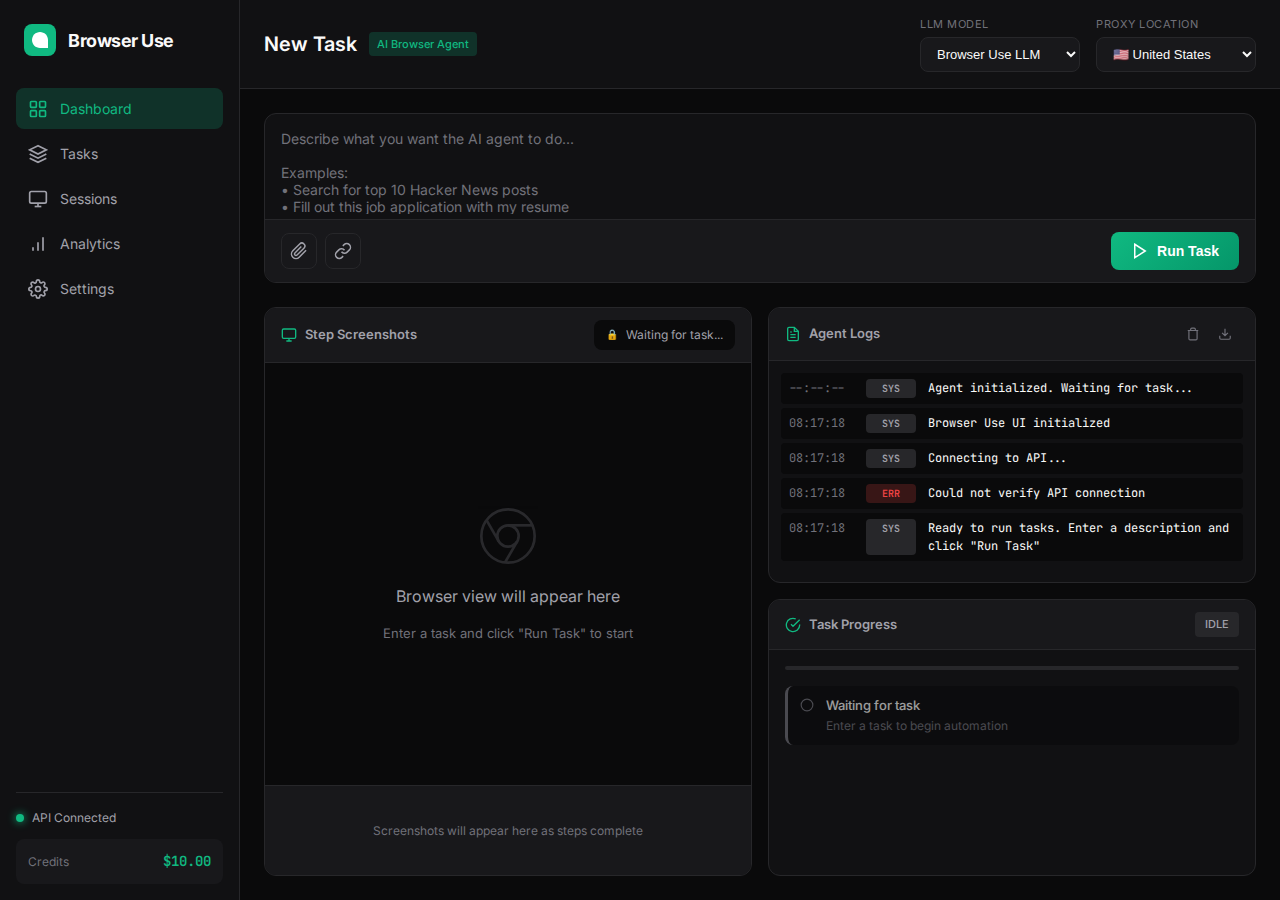
<file: browser-use-ui/index.html>
<!DOCTYPE html>
<html lang="en">
<head>
    <meta charset="UTF-8">
    <meta name="viewport" content="width=device-width, initial-scale=1.0">
    <title>Browser Use - AI Web Agent</title>
    <link rel="stylesheet" href="styles.css">
    <link href="https://fonts.googleapis.com/css2?family=JetBrains+Mono:wght@400;500;600;700&family=Inter:wght@400;500;600;700&display=swap" rel="stylesheet">
</head>
<body>
    <div class="app-container">
        <!-- Sidebar -->
        <aside class="sidebar">
            <div class="logo">
                <div class="logo-icon">
                    <svg width="32" height="32" viewBox="0 0 32 32" fill="none">
                        <rect width="32" height="32" rx="8" fill="#10B981"/>
                        <path d="M8 16C8 11.5817 11.5817 8 16 8V8C20.4183 8 24 11.5817 24 16V24H16C11.5817 24 8 20.4183 8 16V16Z" fill="white"/>
                    </svg>
                </div>
                <span class="logo-text">Browser Use</span>
            </div>
            
            <nav class="nav-menu">
                <a href="#" class="nav-item active">
                    <svg width="20" height="20" viewBox="0 0 24 24" fill="none" stroke="currentColor" stroke-width="2">
                        <rect x="3" y="3" width="7" height="7" rx="1"/>
                        <rect x="14" y="3" width="7" height="7" rx="1"/>
                        <rect x="14" y="14" width="7" height="7" rx="1"/>
                        <rect x="3" y="14" width="7" height="7" rx="1"/>
                    </svg>
                    <span>Dashboard</span>
                </a>
                <a href="#" class="nav-item">
                    <svg width="20" height="20" viewBox="0 0 24 24" fill="none" stroke="currentColor" stroke-width="2">
                        <path d="M12 2L2 7l10 5 10-5-10-5zM2 17l10 5 10-5M2 12l10 5 10-5"/>
                    </svg>
                    <span>Tasks</span>
                </a>
                <a href="#" class="nav-item">
                    <svg width="20" height="20" viewBox="0 0 24 24" fill="none" stroke="currentColor" stroke-width="2">
                        <rect x="2" y="3" width="20" height="14" rx="2"/>
                        <line x1="8" y1="21" x2="16" y2="21"/>
                        <line x1="12" y1="17" x2="12" y2="21"/>
                    </svg>
                    <span>Sessions</span>
                </a>
                <a href="#" class="nav-item">
                    <svg width="20" height="20" viewBox="0 0 24 24" fill="none" stroke="currentColor" stroke-width="2">
                        <path d="M12 20V10M18 20V4M6 20v-4"/>
                    </svg>
                    <span>Analytics</span>
                </a>
                <a href="#" class="nav-item">
                    <svg width="20" height="20" viewBox="0 0 24 24" fill="none" stroke="currentColor" stroke-width="2">
                        <circle cx="12" cy="12" r="3"/>
                        <path d="M19.4 15a1.65 1.65 0 00.33 1.82l.06.06a2 2 0 010 2.83 2 2 0 01-2.83 0l-.06-.06a1.65 1.65 0 00-1.82-.33 1.65 1.65 0 00-1 1.51V21a2 2 0 01-2 2 2 2 0 01-2-2v-.09A1.65 1.65 0 009 19.4a1.65 1.65 0 00-1.82.33l-.06.06a2 2 0 01-2.83 0 2 2 0 010-2.83l.06-.06a1.65 1.65 0 00.33-1.82 1.65 1.65 0 00-1.51-1H3a2 2 0 01-2-2 2 2 0 012-2h.09A1.65 1.65 0 004.6 9a1.65 1.65 0 00-.33-1.82l-.06-.06a2 2 0 010-2.83 2 2 0 012.83 0l.06.06a1.65 1.65 0 001.82.33H9a1.65 1.65 0 001-1.51V3a2 2 0 012-2 2 2 0 012 2v.09a1.65 1.65 0 001 1.51 1.65 1.65 0 001.82-.33l.06-.06a2 2 0 012.83 0 2 2 0 010 2.83l-.06.06a1.65 1.65 0 00-.33 1.82V9a1.65 1.65 0 001.51 1H21a2 2 0 012 2 2 2 0 01-2 2h-.09a1.65 1.65 0 00-1.51 1z"/>
                    </svg>
                    <span>Settings</span>
                </a>
            </nav>
            
            <div class="sidebar-footer">
                <div class="api-status">
                    <span class="status-dot connected"></span>
                    <span>API Connected</span>
                </div>
                <div class="credits-info">
                    <span class="credits-label">Credits</span>
                    <span class="credits-value">$10.00</span>
                </div>
            </div>
        </aside>

        <!-- Main Content -->
        <main class="main-content">
            <!-- Header -->
            <header class="header">
                <div class="header-left">
                    <h1>New Task</h1>
                    <span class="header-badge">AI Browser Agent</span>
                </div>
                <div class="header-right">
                    <div class="model-selector">
                        <label>LLM Model</label>
                        <select id="llm-model">
                            <option value="browser-use-llm">Browser Use LLM</option>
                            <option value="gpt-4o">GPT-4o</option>
                            <option value="claude-sonnet">Claude Sonnet</option>
                            <option value="gemini-flash">Gemini Flash</option>
                        </select>
                    </div>
                    <div class="proxy-selector">
                        <label>Proxy Location</label>
                        <select id="proxy-location">
                            <option value="us">🇺🇸 United States</option>
                            <option value="gb">🇬🇧 United Kingdom</option>
                            <option value="de">🇩🇪 Germany</option>
                            <option value="jp">🇯🇵 Japan</option>
                            <option value="auto">🌐 Auto</option>
                        </select>
                    </div>
                </div>
            </header>

            <!-- Task Input Section -->
            <section class="task-section">
                <div class="task-input-container">
                    <div class="task-input-wrapper">
                        <textarea id="task-input" placeholder="Describe what you want the AI agent to do...&#10;&#10;Examples:&#10;• Search for top 10 Hacker News posts&#10;• Fill out this job application with my resume&#10;• Find the best flight prices from NYC to London"></textarea>
                        <div class="task-actions">
                            <div class="task-options">
                                <button class="option-btn" id="attach-file" title="Attach file">
                                    <svg width="18" height="18" viewBox="0 0 24 24" fill="none" stroke="currentColor" stroke-width="2">
                                        <path d="M21.44 11.05l-9.19 9.19a6 6 0 01-8.49-8.49l9.19-9.19a4 4 0 015.66 5.66l-9.2 9.19a2 2 0 01-2.83-2.83l8.49-8.48"/>
                                    </svg>
                                </button>
                                <button class="option-btn" id="add-url" title="Add starting URL">
                                    <svg width="18" height="18" viewBox="0 0 24 24" fill="none" stroke="currentColor" stroke-width="2">
                                        <path d="M10 13a5 5 0 007.54.54l3-3a5 5 0 00-7.07-7.07l-1.72 1.71"/>
                                        <path d="M14 11a5 5 0 00-7.54-.54l-3 3a5 5 0 007.07 7.07l1.71-1.71"/>
                                    </svg>
                                </button>
                            </div>
                            <button class="run-btn" id="run-task">
                                <svg width="18" height="18" viewBox="0 0 24 24" fill="none" stroke="currentColor" stroke-width="2">
                                    <polygon points="5 3 19 12 5 21 5 3"/>
                                </svg>
                                <span>Run Task</span>
                            </button>
                        </div>
                    </div>
                </div>
            </section>

            <!-- Agent Workspace -->
            <section class="workspace">
                <div class="workspace-grid">
                    <!-- Browser View -->
                    <div class="panel browser-panel">
                        <div class="panel-header">
                            <div class="panel-title">
                                <svg width="16" height="16" viewBox="0 0 24 24" fill="none" stroke="currentColor" stroke-width="2">
                                    <rect x="2" y="3" width="20" height="14" rx="2"/>
                                    <path d="M8 21h8M12 17v4"/>
                                </svg>
                                <span>Step Screenshots</span>
                            </div>
                            <div class="panel-controls">
                                <div class="url-bar">
                                    <span class="url-icon">🔒</span>
                                    <span id="current-url">Waiting for task...</span>
                                </div>
                            </div>
                        </div>
                        <div class="panel-content browser-content" id="browser-view">
                            <div class="browser-placeholder">
                                <svg width="64" height="64" viewBox="0 0 24 24" fill="none" stroke="currentColor" stroke-width="1">
                                    <circle cx="12" cy="12" r="10"/>
                                    <circle cx="12" cy="12" r="4"/>
                                    <line x1="21.17" y1="8" x2="12" y2="8"/>
                                    <line x1="3.95" y1="6.06" x2="8.54" y2="14"/>
                                    <line x1="10.88" y1="21.94" x2="15.46" y2="14"/>
                                </svg>
                                <p>Browser view will appear here</p>
                                <span>Enter a task and click "Run Task" to start</span>
                            </div>
                        </div>
                        <!-- Screenshot Thumbnails Gallery -->
                        <div class="screenshot-gallery" id="screenshot-gallery">
                            <div class="gallery-placeholder">Screenshots will appear here as steps complete</div>
                        </div>
                    </div>

                    <!-- Agent Logs -->
                    <div class="panel logs-panel">
                        <div class="panel-header">
                            <div class="panel-title">
                                <svg width="16" height="16" viewBox="0 0 24 24" fill="none" stroke="currentColor" stroke-width="2">
                                    <path d="M14 2H6a2 2 0 00-2 2v16a2 2 0 002 2h12a2 2 0 002-2V8z"/>
                                    <polyline points="14 2 14 8 20 8"/>
                                    <line x1="16" y1="13" x2="8" y2="13"/>
                                    <line x1="16" y1="17" x2="8" y2="17"/>
                                    <polyline points="10 9 9 9 8 9"/>
                                </svg>
                                <span>Agent Logs</span>
                            </div>
                            <div class="panel-actions">
                                <button class="panel-action-btn" id="clear-logs" title="Clear logs">
                                    <svg width="14" height="14" viewBox="0 0 24 24" fill="none" stroke="currentColor" stroke-width="2">
                                        <path d="M3 6h18M19 6v14a2 2 0 01-2 2H7a2 2 0 01-2-2V6m3 0V4a2 2 0 012-2h4a2 2 0 012 2v2"/>
                                    </svg>
                                </button>
                                <button class="panel-action-btn" id="download-logs" title="Download logs">
                                    <svg width="14" height="14" viewBox="0 0 24 24" fill="none" stroke="currentColor" stroke-width="2">
                                        <path d="M21 15v4a2 2 0 01-2 2H5a2 2 0 01-2-2v-4M7 10l5 5 5-5M12 15V3"/>
                                    </svg>
                                </button>
                            </div>
                        </div>
                        <div class="panel-content logs-content" id="agent-logs">
                            <div class="log-entry system">
                                <span class="log-time">--:--:--</span>
                                <span class="log-type">SYS</span>
                                <span class="log-message">Agent initialized. Waiting for task...</span>
                            </div>
                        </div>
                    </div>

                    <!-- Task Progress -->
                    <div class="panel progress-panel">
                        <div class="panel-header">
                            <div class="panel-title">
                                <svg width="16" height="16" viewBox="0 0 24 24" fill="none" stroke="currentColor" stroke-width="2">
                                    <path d="M22 11.08V12a10 10 0 11-5.93-9.14"/>
                                    <polyline points="22 4 12 14.01 9 11.01"/>
                                </svg>
                                <span>Task Progress</span>
                            </div>
                            <span class="task-status" id="task-status">Idle</span>
                        </div>
                        <div class="panel-content progress-content">
                            <div class="progress-bar-container">
                                <div class="progress-bar" id="progress-bar" style="width: 0%"></div>
                            </div>
                            <div class="steps-container" id="steps-container">
                                <div class="step-item pending">
                                    <div class="step-icon">
                                        <svg width="14" height="14" viewBox="0 0 24 24" fill="none" stroke="currentColor" stroke-width="2">
                                            <circle cx="12" cy="12" r="10"/>
                                        </svg>
                                    </div>
                                    <div class="step-info">
                                        <span class="step-title">Waiting for task</span>
                                        <span class="step-desc">Enter a task to begin automation</span>
                                    </div>
                                </div>
                            </div>
                        </div>
                    </div>

                    <!-- Output Panel -->
                    <div class="panel output-panel">
                        <div class="panel-header">
                            <div class="panel-title">
                                <svg width="16" height="16" viewBox="0 0 24 24" fill="none" stroke="currentColor" stroke-width="2">
                                    <polyline points="4 17 10 11 4 5"/>
                                    <line x1="12" y1="19" x2="20" y2="19"/>
                                </svg>
                                <span>Output</span>
                            </div>
                            <button class="panel-action-btn" id="copy-output" title="Copy output">
                                <svg width="14" height="14" viewBox="0 0 24 24" fill="none" stroke="currentColor" stroke-width="2">
                                    <rect x="9" y="9" width="13" height="13" rx="2" ry="2"/>
                                    <path d="M5 15H4a2 2 0 01-2-2V4a2 2 0 012-2h9a2 2 0 012 2v1"/>
                                </svg>
                            </button>
                        </div>
                        <div class="panel-content output-content" id="output-content">
                            <pre class="output-text">// Output will appear here after task completion</pre>
                        </div>
                    </div>
                </div>
            </section>
        </main>
    </div>

    <!-- URL Modal -->
    <div class="modal" id="url-modal">
        <div class="modal-content">
            <div class="modal-header">
                <h3>Add Starting URL</h3>
                <button class="modal-close" id="close-url-modal">&times;</button>
            </div>
            <div class="modal-body">
                <input type="url" id="start-url-input" placeholder="https://example.com">
            </div>
            <div class="modal-footer">
                <button class="btn-secondary" id="cancel-url">Cancel</button>
                <button class="btn-primary" id="confirm-url">Add URL</button>
            </div>
        </div>
    </div>

    <script src="app.js"></script>
</body>
</html>
</file>
<file: browser-use-ui/styles.css>
/* ===== CSS Variables ===== */
:root {
    --bg-primary: #0a0a0b;
    --bg-secondary: #111113;
    --bg-tertiary: #18181b;
    --bg-elevated: #1f1f23;
    --bg-hover: #27272a;
    
    --border-primary: #27272a;
    --border-secondary: #3f3f46;
    
    --text-primary: #fafafa;
    --text-secondary: #a1a1aa;
    --text-tertiary: #71717a;
    
    --accent-primary: #10b981;
    --accent-secondary: #059669;
    --accent-glow: rgba(16, 185, 129, 0.2);
    
    --error: #ef4444;
    --warning: #f59e0b;
    --info: #3b82f6;
    --success: #10b981;
    
    --font-mono: 'JetBrains Mono', 'Fira Code', monospace;
    --font-sans: 'Inter', -apple-system, BlinkMacSystemFont, sans-serif;
    
    --radius-sm: 4px;
    --radius-md: 8px;
    --radius-lg: 12px;
    --radius-xl: 16px;
    
    --shadow-sm: 0 1px 2px rgba(0, 0, 0, 0.3);
    --shadow-md: 0 4px 6px rgba(0, 0, 0, 0.4);
    --shadow-lg: 0 10px 25px rgba(0, 0, 0, 0.5);
    
    --transition-fast: 150ms ease;
    --transition-normal: 250ms ease;
}

/* ===== Reset & Base ===== */
*, *::before, *::after {
    margin: 0;
    padding: 0;
    box-sizing: border-box;
}

html {
    font-size: 14px;
}

body {
    font-family: var(--font-sans);
    background-color: var(--bg-primary);
    color: var(--text-primary);
    line-height: 1.5;
    overflow: hidden;
}

/* ===== App Container ===== */
.app-container {
    display: flex;
    height: 100vh;
    width: 100vw;
}

/* ===== Sidebar ===== */
.sidebar {
    width: 240px;
    min-width: 240px;
    background-color: var(--bg-secondary);
    border-right: 1px solid var(--border-primary);
    display: flex;
    flex-direction: column;
    padding: 16px;
}

.logo {
    display: flex;
    align-items: center;
    gap: 12px;
    padding: 8px;
    margin-bottom: 24px;
}

.logo-icon {
    display: flex;
    align-items: center;
    justify-content: center;
}

.logo-text {
    font-weight: 700;
    font-size: 18px;
    letter-spacing: -0.5px;
}

.nav-menu {
    display: flex;
    flex-direction: column;
    gap: 4px;
}

.nav-item {
    display: flex;
    align-items: center;
    gap: 12px;
    padding: 10px 12px;
    border-radius: var(--radius-md);
    color: var(--text-secondary);
    text-decoration: none;
    transition: all var(--transition-fast);
}

.nav-item:hover {
    background-color: var(--bg-hover);
    color: var(--text-primary);
}

.nav-item.active {
    background-color: var(--accent-glow);
    color: var(--accent-primary);
}

.nav-item svg {
    flex-shrink: 0;
}

.sidebar-footer {
    margin-top: auto;
    padding-top: 16px;
    border-top: 1px solid var(--border-primary);
    display: flex;
    flex-direction: column;
    gap: 12px;
}

.api-status {
    display: flex;
    align-items: center;
    gap: 8px;
    font-size: 12px;
    color: var(--text-secondary);
}

.status-dot {
    width: 8px;
    height: 8px;
    border-radius: 50%;
    background-color: var(--text-tertiary);
}

.status-dot.connected {
    background-color: var(--success);
    box-shadow: 0 0 8px var(--success);
}

.credits-info {
    display: flex;
    justify-content: space-between;
    align-items: center;
    padding: 12px;
    background-color: var(--bg-tertiary);
    border-radius: var(--radius-md);
}

.credits-label {
    font-size: 12px;
    color: var(--text-tertiary);
}

.credits-value {
    font-family: var(--font-mono);
    font-weight: 600;
    color: var(--accent-primary);
}

/* ===== Main Content ===== */
.main-content {
    flex: 1;
    display: flex;
    flex-direction: column;
    overflow: hidden;
}

/* ===== Header ===== */
.header {
    display: flex;
    justify-content: space-between;
    align-items: center;
    padding: 16px 24px;
    background-color: var(--bg-secondary);
    border-bottom: 1px solid var(--border-primary);
}

.header-left {
    display: flex;
    align-items: center;
    gap: 12px;
}

.header h1 {
    font-size: 20px;
    font-weight: 600;
}

.header-badge {
    font-size: 11px;
    padding: 4px 8px;
    background-color: var(--accent-glow);
    color: var(--accent-primary);
    border-radius: var(--radius-sm);
    font-weight: 500;
}

.header-right {
    display: flex;
    gap: 16px;
}

.model-selector, .proxy-selector {
    display: flex;
    flex-direction: column;
    gap: 4px;
}

.model-selector label, .proxy-selector label {
    font-size: 11px;
    color: var(--text-tertiary);
    text-transform: uppercase;
    letter-spacing: 0.5px;
}

.model-selector select, .proxy-selector select {
    background-color: var(--bg-tertiary);
    border: 1px solid var(--border-primary);
    color: var(--text-primary);
    padding: 8px 12px;
    border-radius: var(--radius-md);
    font-size: 13px;
    cursor: pointer;
    outline: none;
    min-width: 160px;
}

.model-selector select:hover, .proxy-selector select:hover {
    border-color: var(--border-secondary);
}

.model-selector select:focus, .proxy-selector select:focus {
    border-color: var(--accent-primary);
}

/* ===== Task Section ===== */
.task-section {
    padding: 24px;
    background-color: var(--bg-primary);
}

.task-input-container {
    max-width: 100%;
}

.task-input-wrapper {
    background-color: var(--bg-secondary);
    border: 1px solid var(--border-primary);
    border-radius: var(--radius-lg);
    overflow: hidden;
    transition: border-color var(--transition-fast);
}

.task-input-wrapper:focus-within {
    border-color: var(--accent-primary);
    box-shadow: 0 0 0 3px var(--accent-glow);
}

#task-input {
    width: 100%;
    min-height: 100px;
    padding: 16px;
    background: transparent;
    border: none;
    color: var(--text-primary);
    font-family: var(--font-sans);
    font-size: 14px;
    resize: none;
    outline: none;
}

#task-input::placeholder {
    color: var(--text-tertiary);
}

.task-actions {
    display: flex;
    justify-content: space-between;
    align-items: center;
    padding: 12px 16px;
    background-color: var(--bg-tertiary);
    border-top: 1px solid var(--border-primary);
}

.task-options {
    display: flex;
    gap: 8px;
}

.option-btn {
    display: flex;
    align-items: center;
    justify-content: center;
    width: 36px;
    height: 36px;
    background-color: transparent;
    border: 1px solid var(--border-primary);
    border-radius: var(--radius-md);
    color: var(--text-secondary);
    cursor: pointer;
    transition: all var(--transition-fast);
}

.option-btn:hover {
    background-color: var(--bg-hover);
    border-color: var(--border-secondary);
    color: var(--text-primary);
}

.run-btn {
    display: flex;
    align-items: center;
    gap: 8px;
    padding: 10px 20px;
    background: linear-gradient(135deg, var(--accent-primary), var(--accent-secondary));
    border: none;
    border-radius: var(--radius-md);
    color: white;
    font-weight: 600;
    font-size: 14px;
    cursor: pointer;
    transition: all var(--transition-fast);
}

.run-btn:hover {
    transform: translateY(-1px);
    box-shadow: 0 4px 12px var(--accent-glow);
}

.run-btn:active {
    transform: translateY(0);
}

.run-btn:disabled {
    opacity: 0.5;
    cursor: not-allowed;
    transform: none;
}

.run-btn.running {
    background: linear-gradient(135deg, var(--warning), #d97706);
}

/* ===== Workspace ===== */
.workspace {
    flex: 1;
    padding: 0 24px 24px;
    overflow: hidden;
}

.workspace-grid {
    display: grid;
    grid-template-columns: 1fr 1fr;
    grid-template-rows: 1fr 1fr;
    gap: 16px;
    height: 100%;
}

/* ===== Panel Styles ===== */
.panel {
    background-color: var(--bg-secondary);
    border: 1px solid var(--border-primary);
    border-radius: var(--radius-lg);
    display: flex;
    flex-direction: column;
    overflow: hidden;
}

.panel-header {
    display: flex;
    justify-content: space-between;
    align-items: center;
    padding: 12px 16px;
    background-color: var(--bg-tertiary);
    border-bottom: 1px solid var(--border-primary);
}

.panel-title {
    display: flex;
    align-items: center;
    gap: 8px;
    font-size: 13px;
    font-weight: 600;
    color: var(--text-secondary);
}

.panel-title svg {
    color: var(--accent-primary);
}

.panel-actions {
    display: flex;
    gap: 4px;
}

.panel-action-btn {
    display: flex;
    align-items: center;
    justify-content: center;
    width: 28px;
    height: 28px;
    background: transparent;
    border: none;
    border-radius: var(--radius-sm);
    color: var(--text-tertiary);
    cursor: pointer;
    transition: all var(--transition-fast);
}

.panel-action-btn:hover {
    background-color: var(--bg-hover);
    color: var(--text-primary);
}

.panel-content {
    flex: 1;
    overflow: auto;
    padding: 16px;
}

.panel-controls {
    display: flex;
    align-items: center;
}

/* ===== Browser Panel ===== */
.browser-panel {
    grid-column: 1;
    grid-row: 1 / 3;
    display: flex;
    flex-direction: column;
}

.browser-panel .panel-content {
    flex: 1;
    min-height: 0;
}

/* ===== Screenshot Gallery ===== */
.screenshot-gallery {
    display: flex;
    gap: 8px;
    padding: 12px 16px;
    background-color: var(--bg-tertiary);
    border-top: 1px solid var(--border-primary);
    overflow-x: auto;
    min-height: 90px;
    align-items: center;
}

.gallery-placeholder {
    color: var(--text-tertiary);
    font-size: 12px;
    width: 100%;
    text-align: center;
}

.screenshot-thumb {
    flex-shrink: 0;
    width: 100px;
    height: 65px;
    border-radius: var(--radius-md);
    overflow: hidden;
    cursor: pointer;
    border: 2px solid transparent;
    transition: all var(--transition-fast);
    position: relative;
    background-color: var(--bg-primary);
}

.screenshot-thumb:hover {
    border-color: var(--border-secondary);
    transform: translateY(-2px);
}

.screenshot-thumb.active {
    border-color: var(--accent-primary);
    box-shadow: 0 0 0 2px var(--accent-glow);
}

.screenshot-thumb img {
    width: 100%;
    height: 100%;
    object-fit: cover;
}

.screenshot-thumb .step-label {
    position: absolute;
    bottom: 0;
    left: 0;
    right: 0;
    background: linear-gradient(transparent, rgba(0,0,0,0.8));
    color: white;
    font-size: 10px;
    padding: 12px 6px 4px;
    text-align: center;
    font-weight: 500;
}

.screenshot-thumb .step-number {
    position: absolute;
    top: 4px;
    left: 4px;
    background-color: var(--accent-primary);
    color: white;
    font-size: 9px;
    font-weight: 600;
    padding: 2px 6px;
    border-radius: 10px;
}

/* Gallery Scrollbar */
.screenshot-gallery::-webkit-scrollbar {
    height: 6px;
}

.screenshot-gallery::-webkit-scrollbar-track {
    background: var(--bg-primary);
    border-radius: 3px;
}

.screenshot-gallery::-webkit-scrollbar-thumb {
    background: var(--border-secondary);
    border-radius: 3px;
}

/* Screenshot loading in thumbnail */
.screenshot-thumb.loading {
    display: flex;
    align-items: center;
    justify-content: center;
}

.screenshot-thumb.loading::after {
    content: '';
    width: 20px;
    height: 20px;
    border: 2px solid var(--border-secondary);
    border-top-color: var(--accent-primary);
    border-radius: 50%;
    animation: spin 0.8s linear infinite;
}

.url-bar {
    display: flex;
    align-items: center;
    gap: 8px;
    padding: 6px 12px;
    background-color: var(--bg-primary);
    border-radius: var(--radius-md);
    font-size: 12px;
    color: var(--text-secondary);
    max-width: 300px;
    overflow: hidden;
}

.url-icon {
    font-size: 10px;
}

#current-url {
    white-space: nowrap;
    overflow: hidden;
    text-overflow: ellipsis;
}

.browser-content {
    background-color: var(--bg-primary);
    display: flex;
    align-items: center;
    justify-content: center;
}

.browser-placeholder {
    display: flex;
    flex-direction: column;
    align-items: center;
    gap: 16px;
    color: var(--text-tertiary);
    text-align: center;
}

.browser-placeholder svg {
    opacity: 0.3;
}

.browser-placeholder p {
    font-size: 16px;
    color: var(--text-secondary);
}

.browser-placeholder span {
    font-size: 13px;
}

.browser-frame {
    width: 100%;
    height: 100%;
    border: none;
    background: white;
    border-radius: var(--radius-md);
}

.browser-screenshot {
    max-width: 100%;
    max-height: 100%;
    object-fit: contain;
    border-radius: var(--radius-md);
}

.screenshot-container {
    width: 100%;
    height: 100%;
    display: flex;
    align-items: center;
    justify-content: center;
    position: relative;
}

.screenshot-loading {
    display: flex;
    flex-direction: column;
    align-items: center;
    gap: 12px;
    color: var(--text-tertiary);
    position: absolute;
}

.screenshot-loading span {
    font-size: 12px;
}

.screenshot-container .browser-screenshot {
    width: 100%;
    height: 100%;
    object-fit: contain;
}

/* ===== Logs Panel ===== */
.logs-panel {
    grid-column: 2;
    grid-row: 1;
}

.logs-content {
    font-family: var(--font-mono);
    font-size: 12px;
    padding: 12px;
    display: flex;
    flex-direction: column;
    gap: 4px;
}

.log-entry {
    display: flex;
    gap: 12px;
    padding: 6px 8px;
    border-radius: var(--radius-sm);
    background-color: var(--bg-primary);
}

.log-time {
    color: var(--text-tertiary);
    min-width: 65px;
}

.log-type {
    font-weight: 600;
    min-width: 50px;
    text-transform: uppercase;
    font-size: 10px;
    padding: 2px 6px;
    border-radius: var(--radius-sm);
    text-align: center;
}

.log-entry.system .log-type {
    background-color: var(--bg-hover);
    color: var(--text-secondary);
}

.log-entry.action .log-type {
    background-color: rgba(59, 130, 246, 0.2);
    color: var(--info);
}

.log-entry.success .log-type {
    background-color: rgba(16, 185, 129, 0.2);
    color: var(--success);
}

.log-entry.error .log-type {
    background-color: rgba(239, 68, 68, 0.2);
    color: var(--error);
}

.log-entry.thinking .log-type {
    background-color: rgba(245, 158, 11, 0.2);
    color: var(--warning);
}

.log-message {
    color: var(--text-primary);
    flex: 1;
    word-break: break-word;
}

/* ===== Progress Panel ===== */
.progress-panel {
    grid-column: 2;
    grid-row: 2;
}

.task-status {
    font-size: 11px;
    padding: 4px 10px;
    border-radius: var(--radius-sm);
    font-weight: 500;
    text-transform: uppercase;
    background-color: var(--bg-hover);
    color: var(--text-secondary);
}

.task-status.running {
    background-color: rgba(59, 130, 246, 0.2);
    color: var(--info);
    animation: pulse 2s infinite;
}

.task-status.completed {
    background-color: rgba(16, 185, 129, 0.2);
    color: var(--success);
}

.task-status.error {
    background-color: rgba(239, 68, 68, 0.2);
    color: var(--error);
}

@keyframes pulse {
    0%, 100% { opacity: 1; }
    50% { opacity: 0.6; }
}

.progress-content {
    padding: 16px;
}

.progress-bar-container {
    height: 4px;
    background-color: var(--bg-hover);
    border-radius: 2px;
    overflow: hidden;
    margin-bottom: 16px;
}

.progress-bar {
    height: 100%;
    background: linear-gradient(90deg, var(--accent-primary), var(--accent-secondary));
    border-radius: 2px;
    transition: width 0.5s ease;
}

.steps-container {
    display: flex;
    flex-direction: column;
    gap: 8px;
}

.step-item {
    display: flex;
    align-items: flex-start;
    gap: 12px;
    padding: 10px 12px;
    background-color: var(--bg-primary);
    border-radius: var(--radius-md);
    border-left: 3px solid var(--border-primary);
}

.step-item.pending {
    border-left-color: var(--text-tertiary);
    opacity: 0.6;
}

.step-item.active {
    border-left-color: var(--info);
    opacity: 1;
}

.step-item.completed {
    border-left-color: var(--success);
    opacity: 1;
}

.step-item.error {
    border-left-color: var(--error);
    opacity: 1;
}

.step-icon {
    display: flex;
    align-items: center;
    justify-content: center;
    margin-top: 2px;
}

.step-item.pending .step-icon {
    color: var(--text-tertiary);
}

.step-item.active .step-icon {
    color: var(--info);
}

.step-item.completed .step-icon {
    color: var(--success);
}

.step-item.error .step-icon {
    color: var(--error);
}

.step-info {
    display: flex;
    flex-direction: column;
    gap: 2px;
}

.step-title {
    font-size: 13px;
    font-weight: 500;
    color: var(--text-primary);
}

.step-desc {
    font-size: 12px;
    color: var(--text-tertiary);
}

/* ===== Output Panel ===== */
.output-panel {
    display: none;
}

.output-content {
    background-color: var(--bg-primary);
    font-family: var(--font-mono);
    font-size: 12px;
}

.output-text {
    white-space: pre-wrap;
    color: var(--text-secondary);
}

/* ===== Modal ===== */
.modal {
    display: none;
    position: fixed;
    top: 0;
    left: 0;
    right: 0;
    bottom: 0;
    background-color: rgba(0, 0, 0, 0.7);
    z-index: 1000;
    align-items: center;
    justify-content: center;
}

.modal.active {
    display: flex;
}

.modal-content {
    background-color: var(--bg-secondary);
    border: 1px solid var(--border-primary);
    border-radius: var(--radius-lg);
    width: 100%;
    max-width: 420px;
    box-shadow: var(--shadow-lg);
}

.modal-header {
    display: flex;
    justify-content: space-between;
    align-items: center;
    padding: 16px 20px;
    border-bottom: 1px solid var(--border-primary);
}

.modal-header h3 {
    font-size: 16px;
    font-weight: 600;
}

.modal-close {
    background: none;
    border: none;
    color: var(--text-tertiary);
    font-size: 24px;
    cursor: pointer;
    line-height: 1;
    padding: 0;
}

.modal-close:hover {
    color: var(--text-primary);
}

.modal-body {
    padding: 20px;
}

.modal-body input {
    width: 100%;
    padding: 12px 16px;
    background-color: var(--bg-primary);
    border: 1px solid var(--border-primary);
    border-radius: var(--radius-md);
    color: var(--text-primary);
    font-size: 14px;
    outline: none;
}

.modal-body input:focus {
    border-color: var(--accent-primary);
}

.modal-footer {
    display: flex;
    justify-content: flex-end;
    gap: 12px;
    padding: 16px 20px;
    border-top: 1px solid var(--border-primary);
}

.btn-secondary, .btn-primary {
    padding: 10px 20px;
    border-radius: var(--radius-md);
    font-size: 14px;
    font-weight: 500;
    cursor: pointer;
    transition: all var(--transition-fast);
}

.btn-secondary {
    background-color: var(--bg-tertiary);
    border: 1px solid var(--border-primary);
    color: var(--text-primary);
}

.btn-secondary:hover {
    background-color: var(--bg-hover);
}

.btn-primary {
    background-color: var(--accent-primary);
    border: none;
    color: white;
}

.btn-primary:hover {
    background-color: var(--accent-secondary);
}

/* ===== Scrollbar ===== */
::-webkit-scrollbar {
    width: 8px;
    height: 8px;
}

::-webkit-scrollbar-track {
    background: transparent;
}

::-webkit-scrollbar-thumb {
    background-color: var(--border-secondary);
    border-radius: 4px;
}

::-webkit-scrollbar-thumb:hover {
    background-color: var(--text-tertiary);
}

/* ===== Animations ===== */
@keyframes fadeIn {
    from { opacity: 0; transform: translateY(-10px); }
    to { opacity: 1; transform: translateY(0); }
}

.log-entry {
    animation: fadeIn 0.2s ease;
}

/* ===== Loading Spinner ===== */
.spinner {
    width: 16px;
    height: 16px;
    border: 2px solid transparent;
    border-top-color: currentColor;
    border-radius: 50%;
    animation: spin 0.8s linear infinite;
}

@keyframes spin {
    to { transform: rotate(360deg); }
}

/* ===== Responsive ===== */
@media (max-width: 1200px) {
    .workspace-grid {
        grid-template-columns: 1fr;
        grid-template-rows: auto auto auto;
    }
    
    .browser-panel {
        grid-column: 1;
        grid-row: 1;
        min-height: 300px;
    }
    
    .logs-panel {
        grid-column: 1;
        grid-row: 2;
        min-height: 200px;
    }
    
    .progress-panel {
        grid-column: 1;
        grid-row: 3;
        min-height: 200px;
    }
}

@media (max-width: 768px) {
    .sidebar {
        display: none;
    }
    
    .header {
        flex-direction: column;
        align-items: flex-start;
        gap: 12px;
    }
    
    .header-right {
        width: 100%;
        flex-wrap: wrap;
    }
}
</file>
